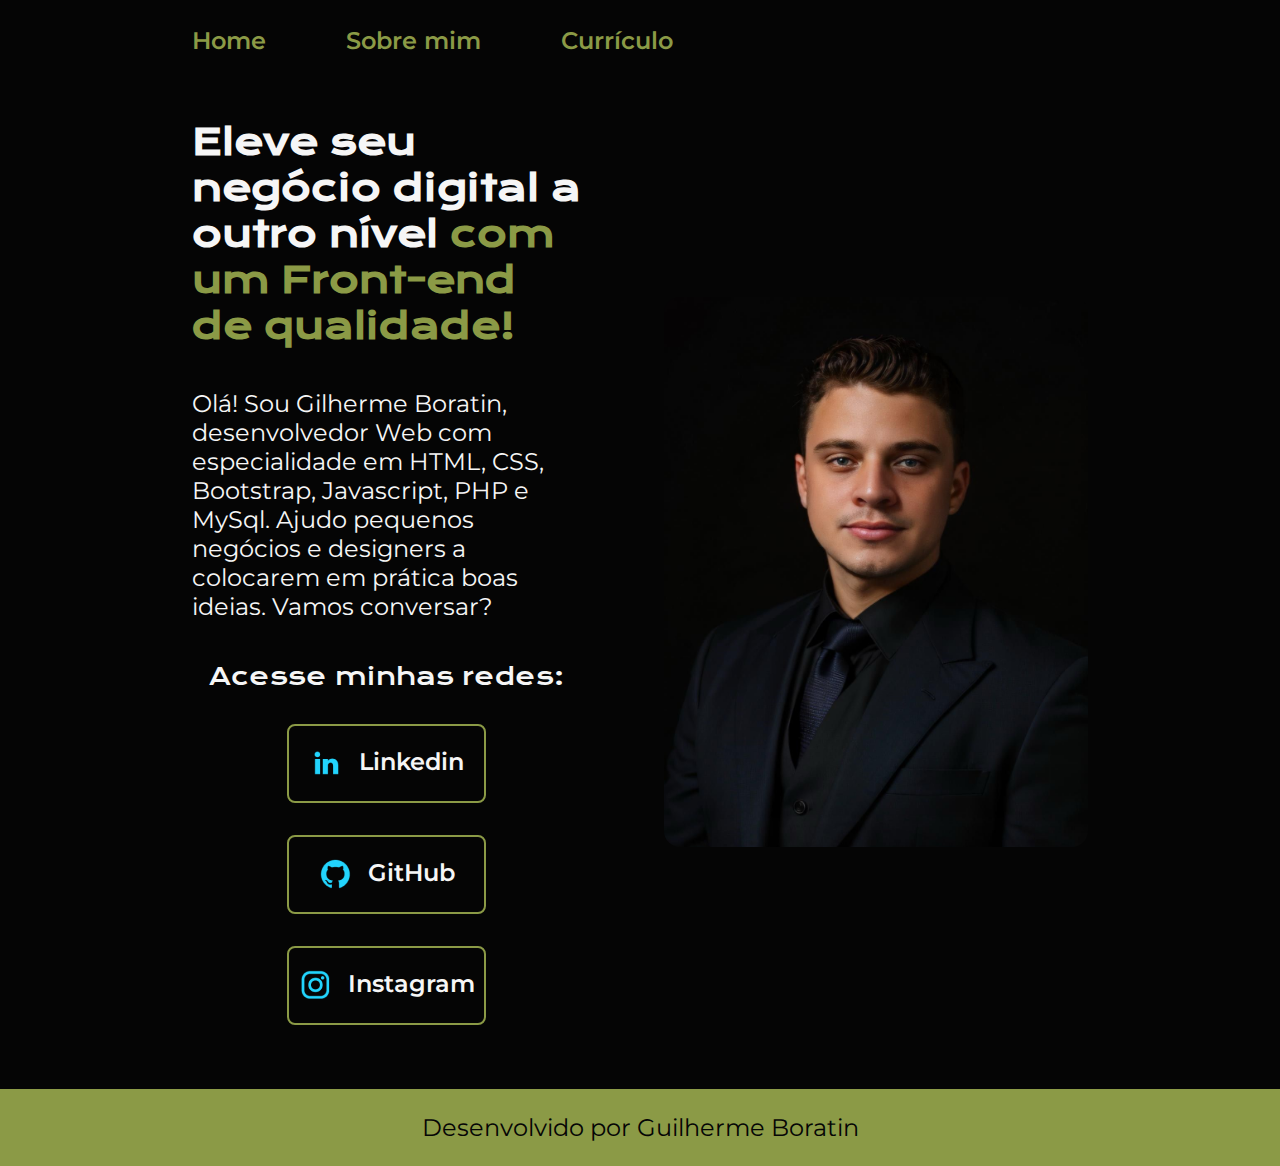
<file: index.html>
<!DOCTYPE html>
<html lang="pt-br">
<head>
    <meta charset="UTF-8">
    <meta name="viewport" content="width=device-width, initial-scale=1.0">
    <title>Portfolio</title>
    <link rel="stylesheet" href="./styles/style.css">
</head>
<body>
    <header class="cabecalho">
        <nav class="cabecalho__menu">
            <a class="cabecalho__menu__link" href="index.html">Home</a>
            <a class="cabecalho__menu__link" href="about.html">Sobre mim</a>
            <a class="cabecalho__menu__link" href="curriculo.html">Currículo</a>
        </nav>
    </header>
    <main class="apresentacao">
        <section class="apresentacao__conteudo">
            <h1 class="apresentacao__conteudo__titulo">
                Eleve seu negócio digital a outro nível <strong class="titulo_destaque"> com um Front-end de qualidade!</strong>
            </h1>
            <p class="apresentacao__conteudo__texto">
                Olá! Sou Gilherme Boratin, desenvolvedor Web com especialidade em HTML, CSS, Bootstrap, Javascript, PHP  e MySql. Ajudo pequenos negócios e designers a colocarem em prática boas ideias. Vamos conversar?
            </p>
            <div class="apresentacao__links">
                <h2 class="apresentacao__links__subtitulo">Acesse minhas redes:</h2>
                <a class="apresentacao__links__link" href="https://www.linkedin.com/in/guilherme-boratin-270254313/">
                    <img src="./assets/linkedin.png">
                    Linkedin
                </a>
                <a class="apresentacao__links__link" href="https://github.com/guilhermeboratin">
                    <img src="./assets/github.png">
                    GitHub
                </a>
                <a class="apresentacao__links__link" href="https://instagram.com/guilhermeboratin">
                    <img src="./assets/instagram.png">
                    Instagram
                </a>
            </div>
        </section>
        <img class="img" src="./assets/teste2.jpg" alt="imagem aleatória para projeto">
    </main>
    <footer class="rodape">
        <p>Desenvolvido por Guilherme Boratin</p>
    </footer>
</body>
</html>
</file>
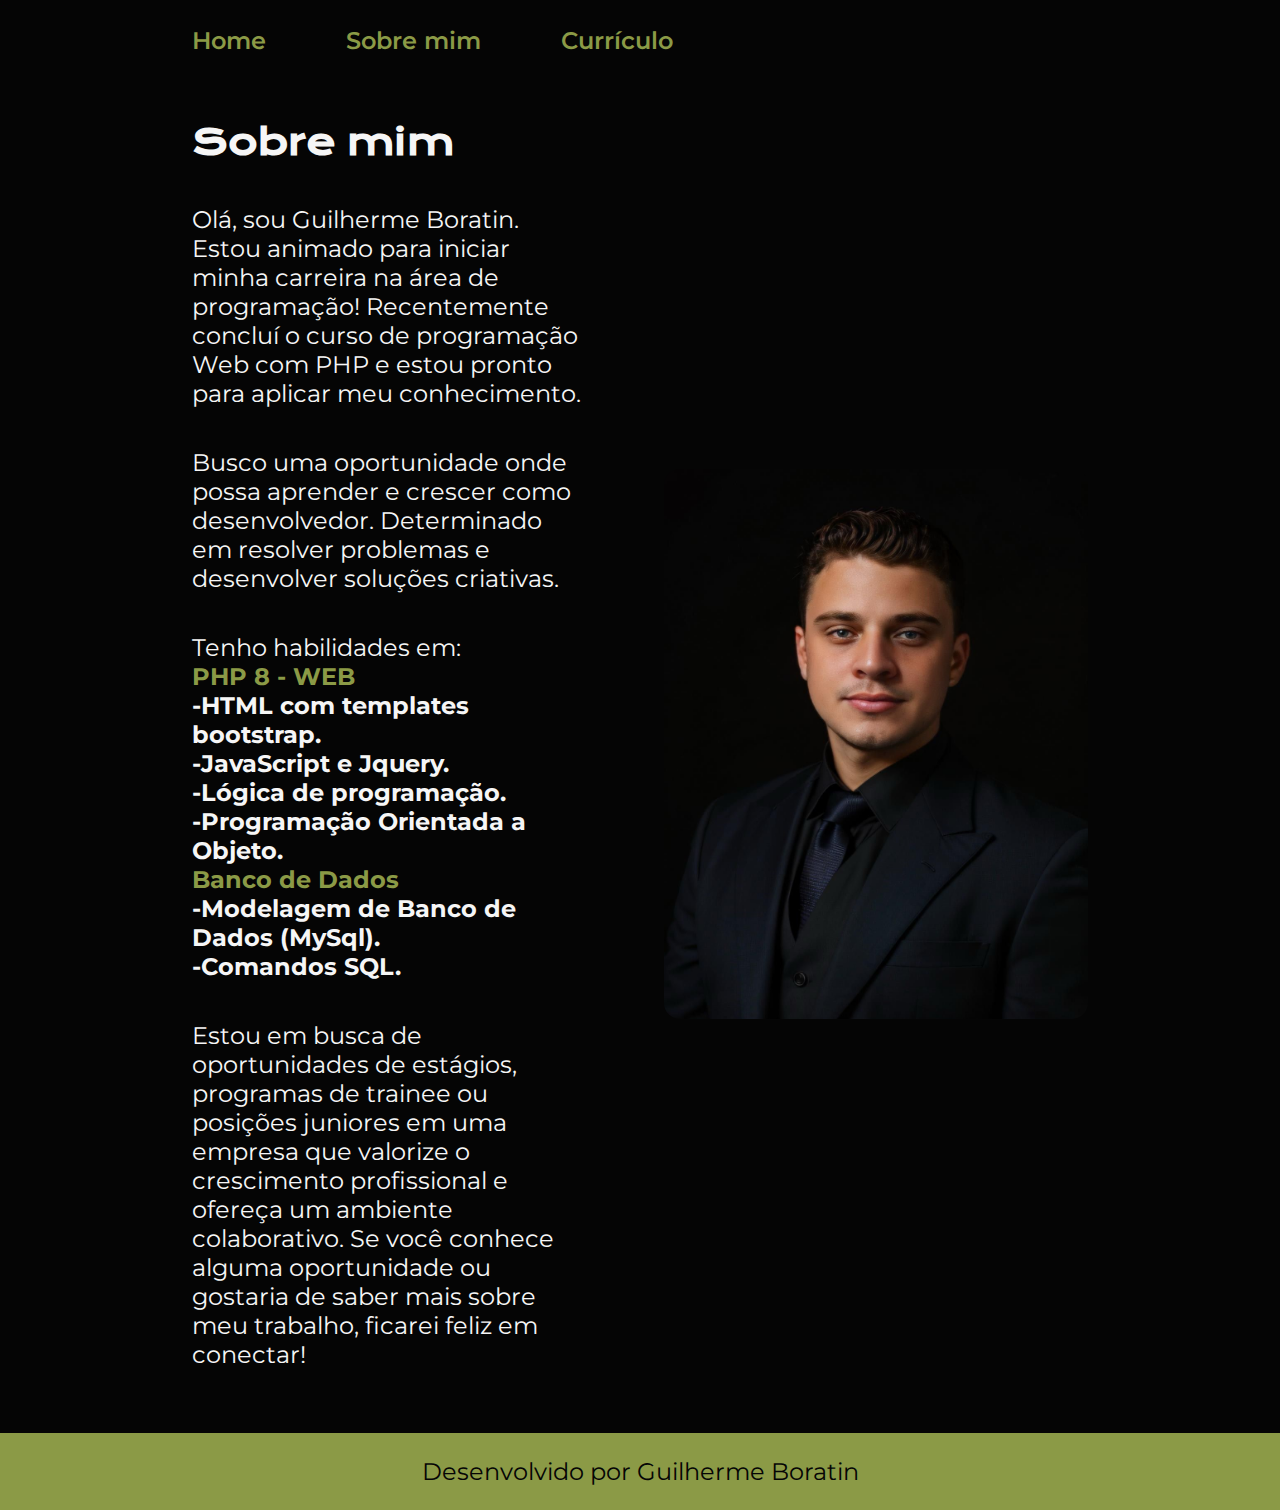
<file: about.html>
<!DOCTYPE html>
<html lang="pt-br">
<head>
    <meta charset="UTF-8">
    <meta name="viewport" content="width=device-width, initial-scale=1.0">
    <title>Sobre mim</title>
    <link rel="stylesheet" href="./styles/style.css">
</head>
<body>
    <header class="cabecalho">
        <nav class="cabecalho__menu">
            <a class="cabecalho__menu__link" href="index.html">Home</a>
            <a class="cabecalho__menu__link" href="about.html">Sobre mim</a>
            <a class="cabecalho__menu__link" href="curriculo.html">Currículo</a>
        </nav>
    </header>
    <main class="apresentacao">
        <section class="apresentacao__conteudo">
            <h1 class="apresentacao__conteudo__titulo">Sobre mim</h1>
            <p class="apresentacao__conteudo__texto">
                Olá, sou Guilherme Boratin. Estou animado para iniciar minha carreira na área de programação! Recentemente concluí o curso de programação Web com PHP e estou pronto para aplicar meu conhecimento.
            </p>
            <p class="apresentacao__conteudo__texto">
                Busco uma oportunidade onde possa aprender e crescer como desenvolvedor. Determinado em resolver problemas e desenvolver soluções criativas.</p>
            <p class="apresentacao__conteudo__texto">Tenho habilidades em:<br>
               <strong class="titulo_destaque"> PHP 8 - WEB</strong><br>
               <strong>-HTML com templates bootstrap.<br>
               -JavaScript e Jquery.<br>
               -Lógica de programação.<br>
               -Programação Orientada a Objeto.<br></strong>
               <strong class="titulo_destaque"> Banco de Dados<br></strong>
                <strong>-Modelagem de Banco de Dados (MySql).<br>
               -Comandos SQL. </strong>
            </p>
            <p class="apresentacao__conteudo__texto">
                Estou em busca de oportunidades de estágios, programas de trainee ou posições juniores em uma empresa que valorize o crescimento profissional e ofereça um ambiente colaborativo. Se você conhece alguma oportunidade ou gostaria de saber mais sobre meu trabalho, ficarei feliz em conectar!
            </p>
        </section>
        <img class="img" src="./assets/teste2.jpg" alt="imagem aleatória para projeto">
    </main>
    <footer class="rodape">
        <p>Desenvolvido por Guilherme Boratin</p>
    </footer>
</body>
</html>
</file>
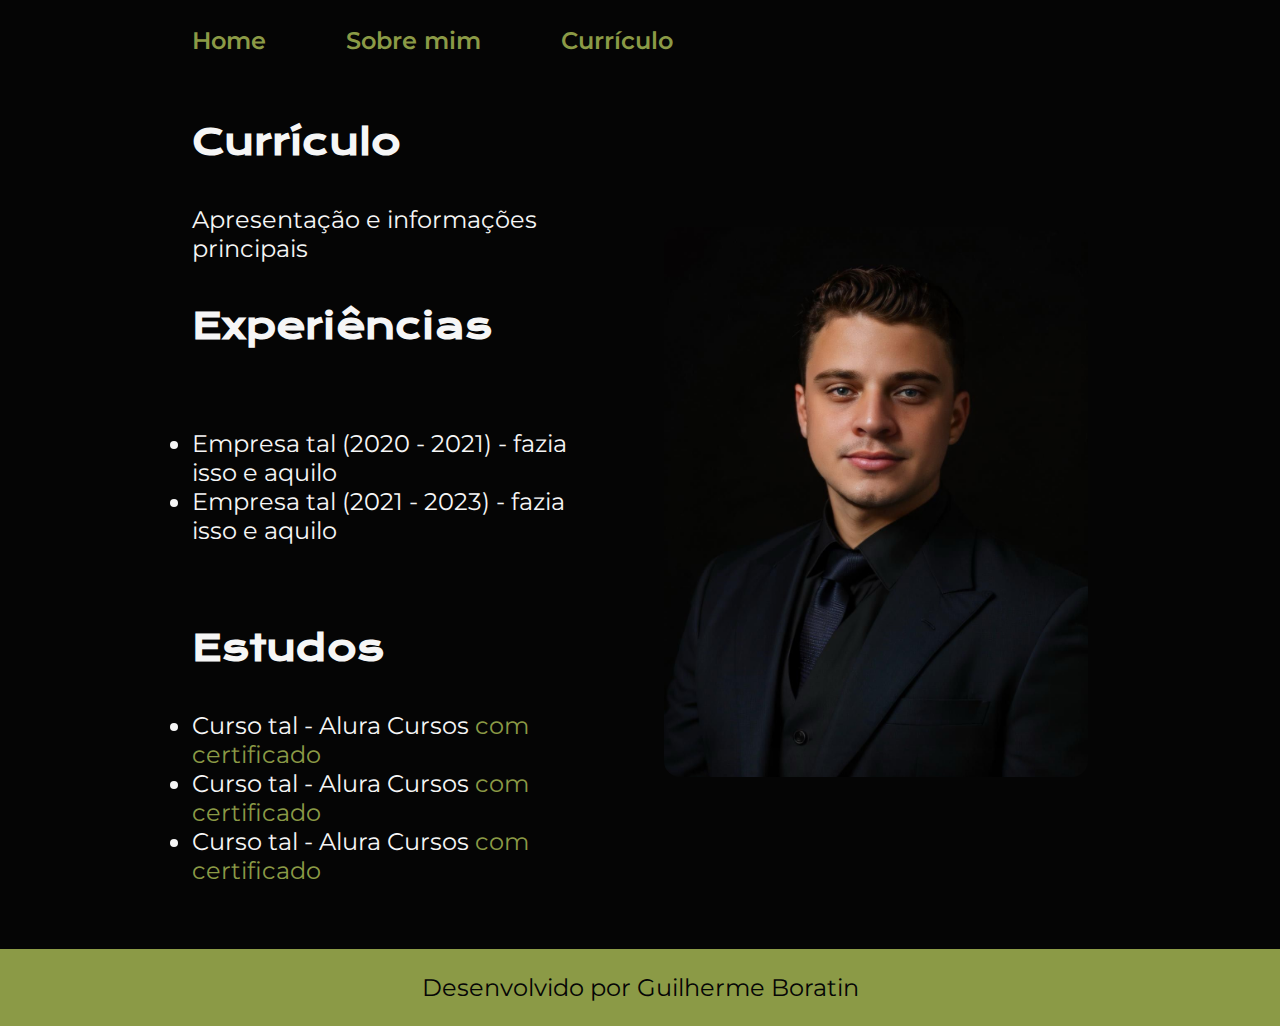
<file: curriculo.html>
<!DOCTYPE html>
<html lang="pt-br">
<head>
    <meta charset="UTF-8">
    <meta name="viewport" content="width=device-width, initial-scale=1.0">
    <title>Currículo</title>
    <link rel="stylesheet" href="./styles/style.css">
</head>
<body>
    <header class="cabecalho">
        <nav class="cabecalho__menu">
            <a class="cabecalho__menu__link" href="index.html">Home</a>
            <a class="cabecalho__menu__link" href="about.html">Sobre mim</a>
            <a class="cabecalho__menu__link" href="curriculo.html">Currículo</a>
        </nav>
    </header>
    <main class="apresentacao">
        <section class="apresentacao__conteudo">
            <h1 class="apresentacao__conteudo__titulo">Currículo</h1>
            <p class="apresentacao__conteudo__texto">
                Apresentação e informações principais
            </p>
            <h2 class="apresentacao__conteudo__titulo">Experiências</h2>
            <p class="apresentacao__conteudo__texto">
            <ul class="apresentacao__conteudo__texto">
                <li> Empresa tal (2020 - 2021) - fazia isso e aquilo </li>
                <li> Empresa tal (2021 - 2023) - fazia isso e aquilo </li>
            </ul>
            </p>
            <h2 class="apresentacao__conteudo__titulo">Estudos</h2>
            <div class="apresentacao__conteudo__texto">
            <ul class="apresentacao__conteudo__texto">
                <li>Curso tal - Alura Cursos <a href="linkdocertificado">com certificado</a> </li>
                <li>Curso tal - Alura Cursos <a href="linkdocertificado">com certificado</a></li>
                <li>Curso tal - Alura Cursos <a href="linkdocertificado">com certificado</a></li>
            </ul>
            </div>    
        </section>
        <img class="img" src="./assets/teste2.jpg" alt="Foto da Joana Santos programando">
    </main> 
    <footer class="rodape">
        <p>Desenvolvido por Guilherme Boratin</p>
    </footer>
</body>
</html>
</file>
<file: styles/style.css>
@import url('https://fonts.googleapis.com/css2?family=Krona+One&family=Montserrat:wght@400;600&display=swap');

:root{
    --cor-primaria: #050505;
    --cor-secundaria: #F6F6F6;
    --cor-terciaria: #8B9A46;
    --cor-hover: #272727;

    --fonte-primaria: 'Krona One', sans-serif;
    --fonte-secundaria: 'Montserrat', sans-serif;
}

*{
    margin: 0;
    padding: 0;
}

body{
    /* height: 100vh; */
    box-sizing: border-box;
    background-color: var(--cor-primaria);
    color: var(--cor-secundaria);
}

.cabecalho{
    padding: 2% 0% 0% 15%;
}

.cabecalho__menu{
    display: flex;
    gap: 80px;
}

.cabecalho__menu__link{
    font-family: var(--fonte-secundaria);
    font-size: 1.5rem;
    font-weight: 600;
    color: var(--cor-terciaria);
    text-decoration: none;
}


.apresentacao{
    padding: 5% 15%;
    display: flex;
    align-items: center;
    justify-content: space-between;
    gap: 82px;
}

.apresentacao__conteudo{
    width: 50%;
    display: flex;
    flex-direction: column;
    gap: 40px;
}

.apresentacao__conteudo__titulo{
    font-size: 2.25rem;
    font-family: var(--fonte-primaria);
}

.titulo_destaque{
    color: var(--cor-terciaria);
}

.apresentacao__conteudo__texto{
    font-size: 1.5rem;
    font-family: var(--fonte-secundaria);
}

.apresentacao__links{
    display: flex;
    flex-direction: column;
    align-items: center;
    justify-content: space-between;
    gap: 32px;
}

.apresentacao__links__subtitulo{
    font-family: var(--fonte-primaria);
    font-weight: 400;
    font-size: 1.5rem;
}

.apresentacao__links__link{
    display: flex;
    justify-content: center;
    gap: 16px;
    width: 50%;
    text-align: center;
    border-radius: 8px;
    font-size: 1.5rem;
    font-weight: 600;
    padding: 21.5px 0;
    text-decoration: none;
    color: var(--cor-secundaria);
    font-family: var(--fonte-secundaria);
    border: 2px solid var(--cor-terciaria);
}

.apresentacao__links__link:hover{
    background-color: var(--cor-hover);
}

.img{
    width: 488px;
    height: 550px;
    top: 235px;
    left: 1030px;
    gap: 0px;
    border-radius: 16px 16px 16px 16px;
    opacity: 0px;


    
    
}

.rodape{
    color: var(--cor-primaria);
    background-color: var(--cor-terciaria);
    padding: 24px;
    text-align: center;
    font-family: var(--fonte-secundaria);
    font-size: 1.5rem;
    font-weight: 400;

}

.apresentacao__conteudo__texto a{
    text-decoration: none;
    color: var(--cor-terciaria);
}

@media (max-width: 1200px) {
    .cabecalho{
        padding: 10%;
    }

    .cabecalho__menu{
        justify-content: center;
    }
    
    .apresentacao{
        flex-direction: column-reverse;
        padding: 5%;
    }
    
    .apresentacao__conteudo{
        width: auto;
    }

}
</file>
